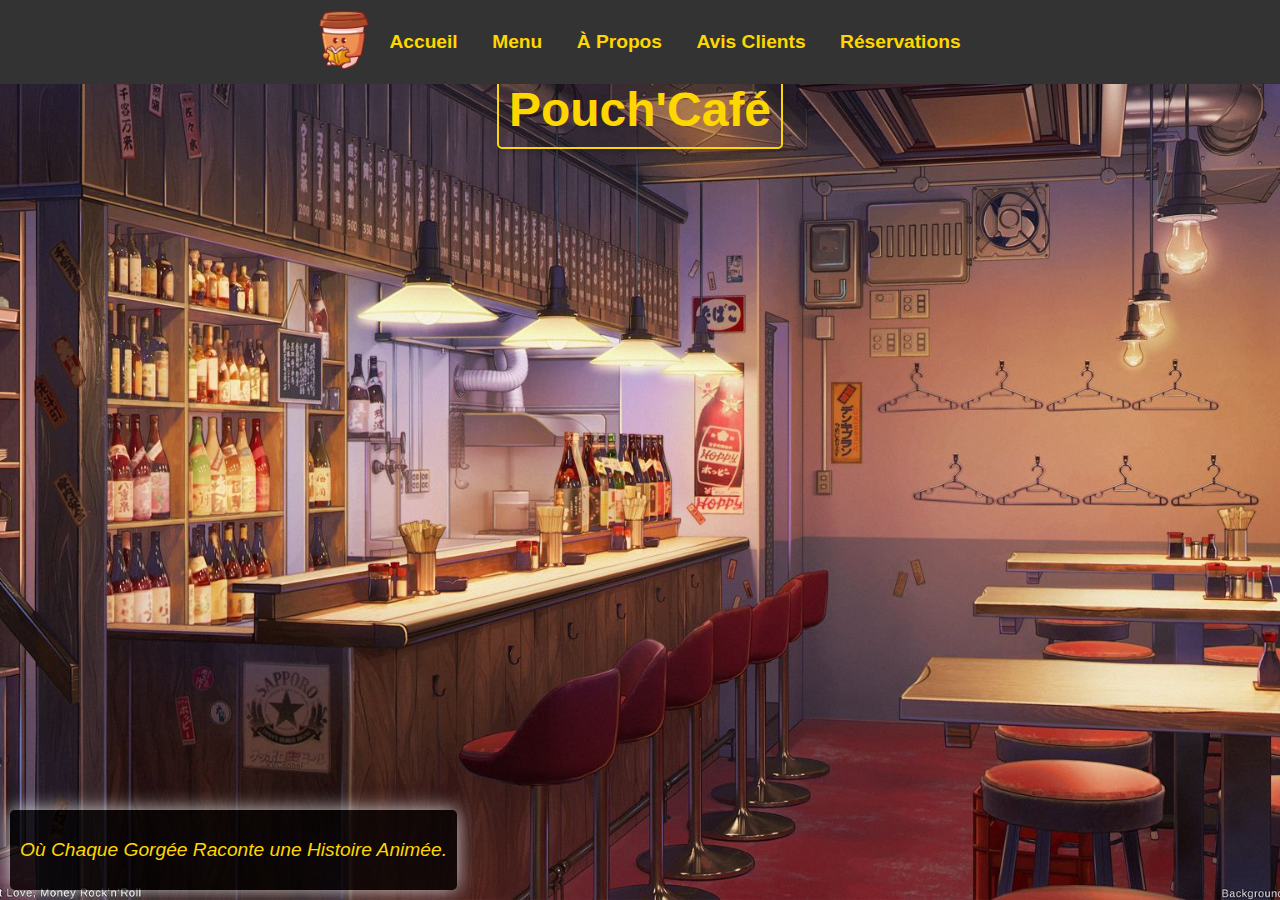
<file: index.html>
<!DOCTYPE html>
<html lang="en">

<head>
    <meta charset="UTF-8">
    <meta name="viewport" content="width=device-width, initial-scale=1.0">
    <title>Pouch'Café</title>
   <link rel="stylesheet" href="CSS/index.css">
</head>
<style>
    body {
        background-image: url(images/Accueil.jpg);
    }
</style>
<body>
    <nav>
        <div class="logo">
            <img src="images/cafe.png" alt="Pouch'Café Logo">
        </div>
        <div class="nav-links">
            <a href="index.html">Accueil</a>
            <a href="menu.html">Menu</a>
            <a href="about.html">À Propos</a>
            <a href="Clients.html">Avis Clients</a>
            <a href="reservation.html">Réservations</a>
        </div>
    </nav>
    <h1> Pouch'Café</h1>

    <!-- Ajout du slogan -->
    <div class="slogan-container">
        <p class="slogan">Où Chaque Gorgée Raconte une Histoire Animée.</p>
    </div>
</body>

</html>
</file>
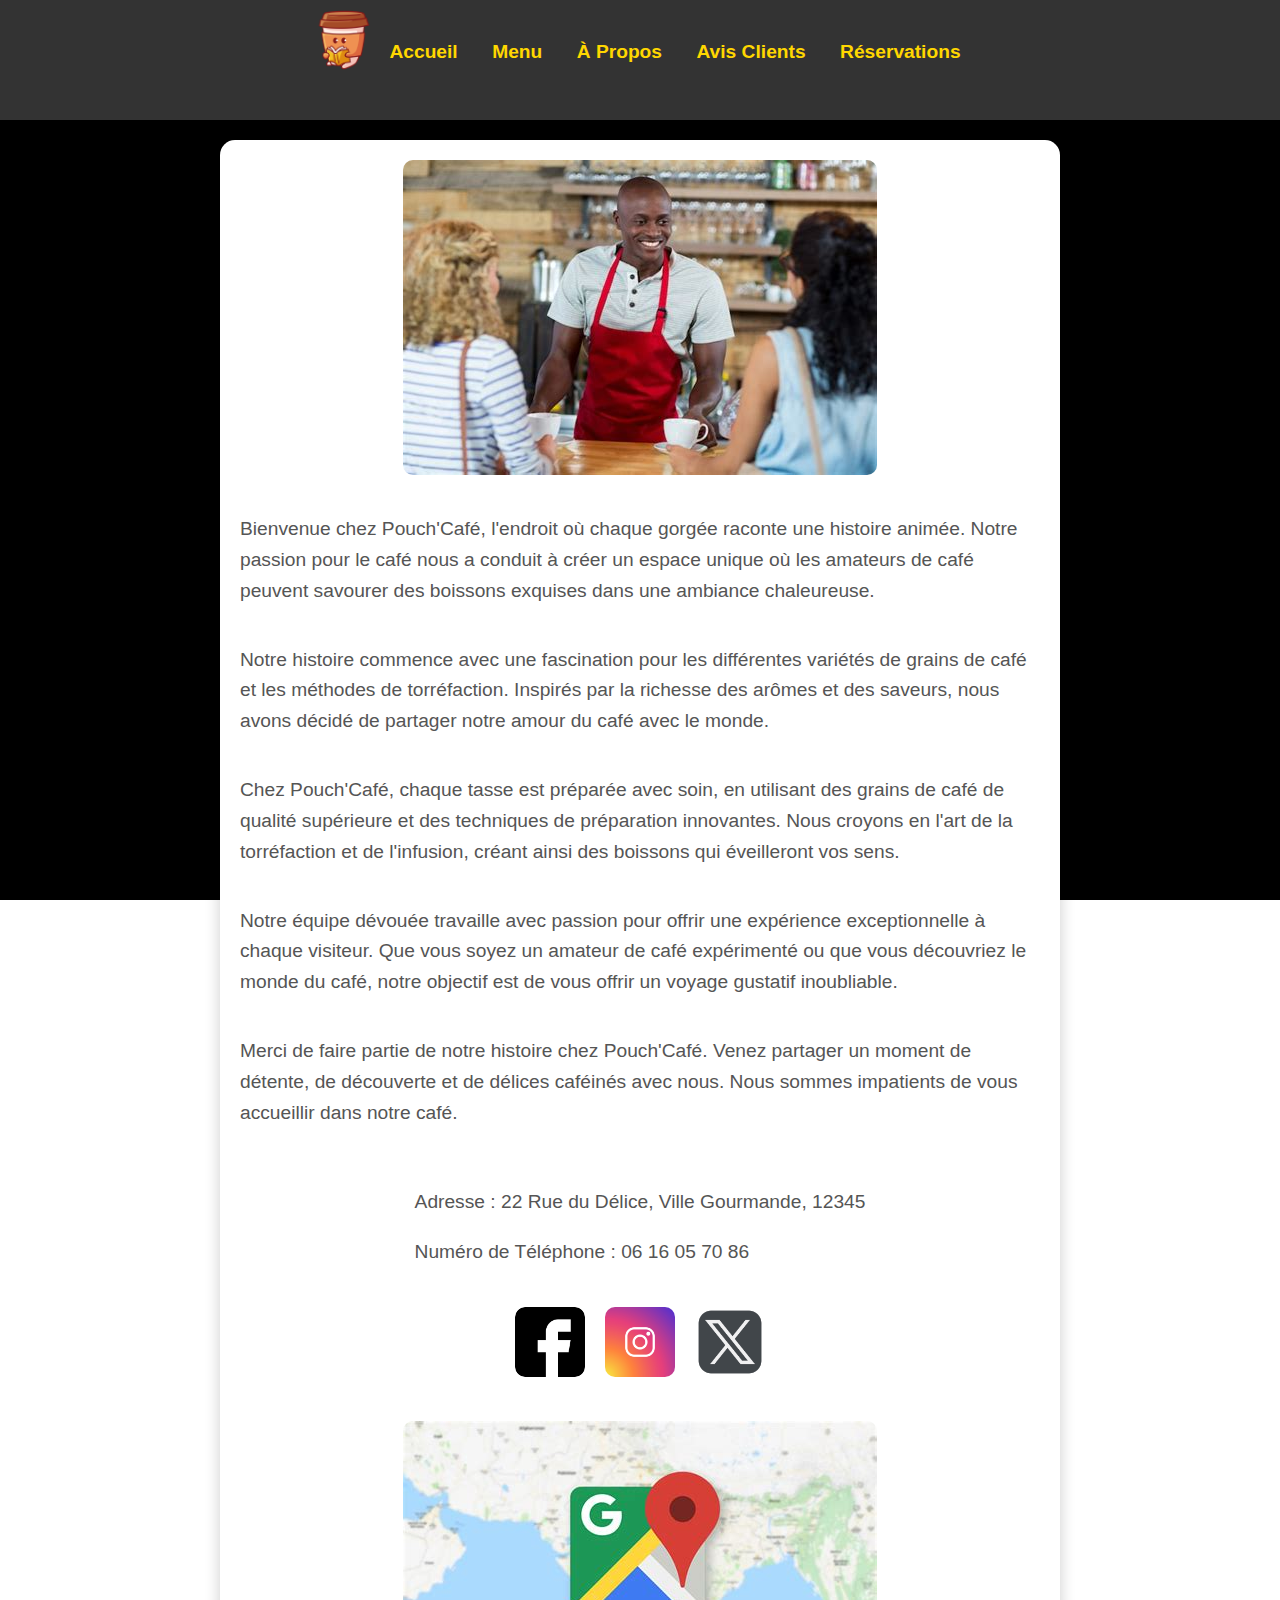
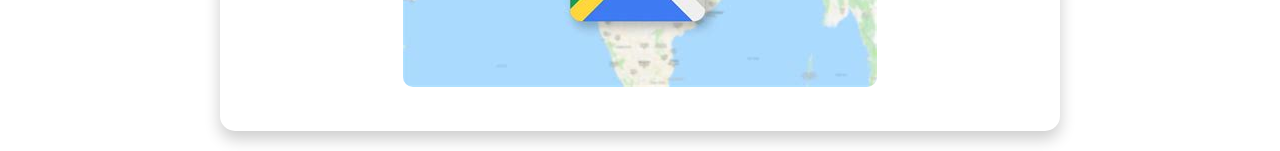
<file: about.html>
<!DOCTYPE html>
<html lang="en">

<head>
    <meta charset="UTF-8">
    <meta name="viewport" content="width=device-width, initial-scale=1.0">
    <title>À Propos - Pouch'Café</title>
    <link rel="stylesheet" href="CSS/about.css">
    
    
</head>
<style>
    body {
        background-image: url(images/Menu.png);
    }
</style>

<body>
    <nav>
        <div class="logo">
            <img src="images/cafe.png" alt="Pouch'Café Logo">
        </div>
        <div class="nav-links">
            <a href="index.html">Accueil</a>
            <a href="menu.html">Menu</a>
            <a href="about.html">À Propos</a>
            <a href="Clients.html">Avis Clients</a>
            <a href="reservation.html">Réservations</a>
            
        </div>
    </nav>
    
    <header>
        <h1>À Propos - Pouch'Café</h1>
    </header>

    <section>
        <img src="images/serveur.png" alt="Notre Café">
        <p>Bienvenue chez Pouch'Café, l'endroit où chaque gorgée raconte une histoire animée. Notre passion pour le café nous a conduit à créer un espace unique où les amateurs de café peuvent savourer des boissons exquises dans une ambiance chaleureuse.</p>

        <p>Notre histoire commence avec une fascination pour les différentes variétés de grains de café et les méthodes de torréfaction. Inspirés par la richesse des arômes et des saveurs, nous avons décidé de partager notre amour du café avec le monde.</p>

        <p>Chez Pouch'Café, chaque tasse est préparée avec soin, en utilisant des grains de café de qualité supérieure et des techniques de préparation innovantes. Nous croyons en l'art de la torréfaction et de l'infusion, créant ainsi des boissons qui éveilleront vos sens.</p>

        <p>Notre équipe dévouée travaille avec passion pour offrir une expérience exceptionnelle à chaque visiteur. Que vous soyez un amateur de café expérimenté ou que vous découvriez le monde du café, notre objectif est de vous offrir un voyage gustatif inoubliable.</p>

        <p>Merci de faire partie de notre histoire chez Pouch'Café. Venez partager un moment de détente, de découverte et de délices caféinés avec nous. Nous sommes impatients de vous accueillir dans notre café.</p>

        <div class="contact-info">
            <p>Adresse : 22 Rue du Délice, Ville Gourmande, 12345 </p>
            <p>Numéro de Téléphone : 06 16 05 70 86</p>
        </div>

        <div class="social-icons">
            <a href="https://www.facebook.com/MITCSAIL/videos/rick-roll/175310064147000/" target="_blank"><img src="images/facebook.png" alt=""></a>
            <a href="https://www.instagram.com/p/Ccgc9qFlBIh/" target="_blank"><img src="images/instagram.jpg" alt=""></a>
            <a href="https://twitter.com/rickroll" target="_blank"><img src="images/logox.png" alt=""></a>
        </div>

        <div class="map-container">
            <a href="https://www.google.com/maps/place/Rick+Roll+Island/@22.4438719,-74.22309,17z/data=!3m1!4b1!4m6!3m5!1s0x8934fd7dadab6253:0x8d40b9fca4d1ff4f!8m2!3d22.4438738!4d-74.220317!16s%2Fg%2F11t5wv9fk6?entry=ttu" target="_blank"><img src="images/maps.jpg" alt=""></a>
    </section>
</body>

</html>
</file>
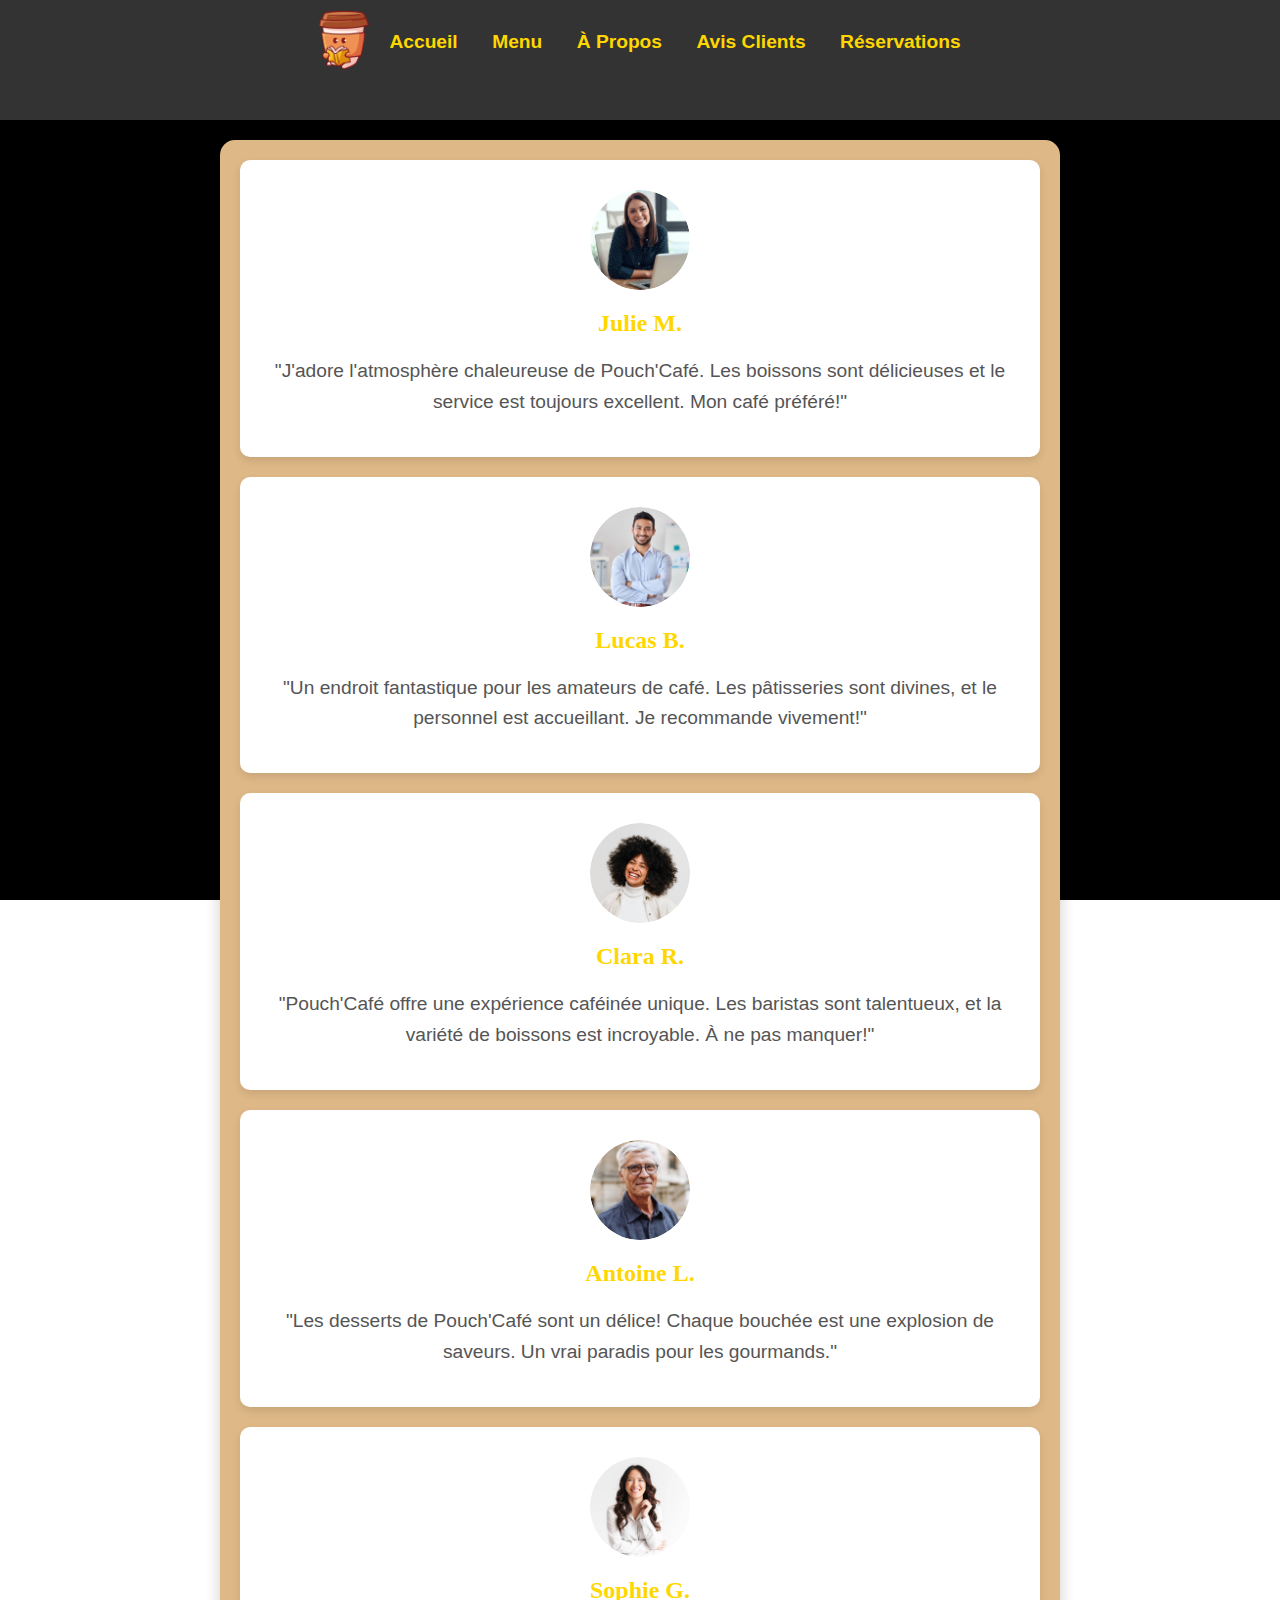
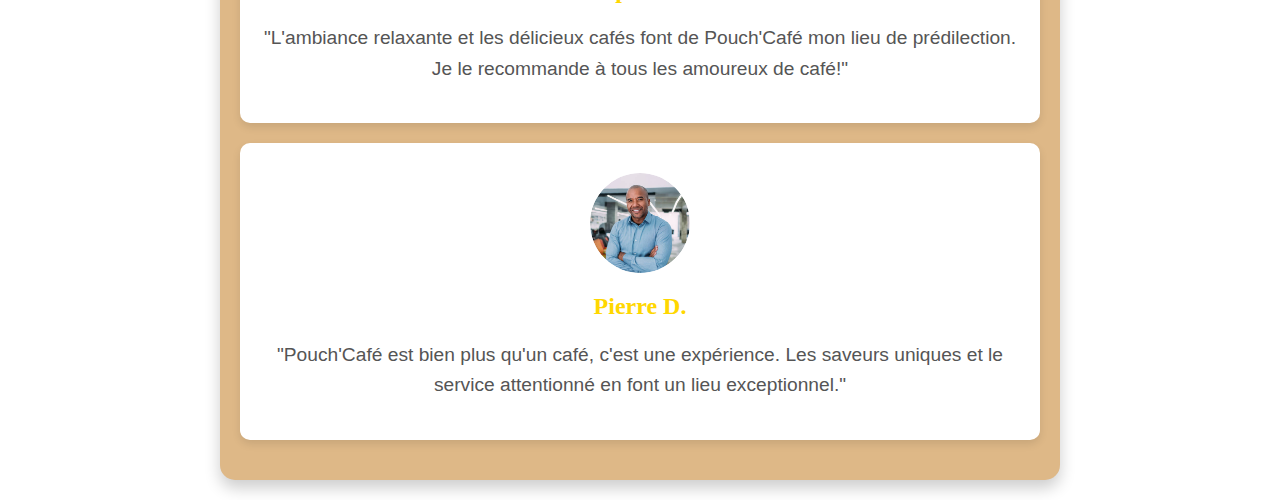
<file: Clients.html>
<!DOCTYPE html>
<html lang="en">

<head>
    <meta charset="UTF-8">
    <meta name="viewport" content="width=device-width, initial-scale=1.0">
    <title>Avis Clients - Pouch'Café</title>
    <link rel="stylesheet" href="CSS/Clients.css">
</head>
<style>
    body {
        background-image: url(images/Menu.png);
    }
</style>

<body>
    <nav>
        <div class="logo">
            <img src="images/cafe.png" alt="Pouch'Café Logo">
        </div>
        <div class="nav-links">
            <a href="index.html">Accueil</a>
            <a href="menu.html">Menu</a>
            <a href="about.html">À Propos</a>
            <a href="Clients.html">Avis Clients</a>
            <a href="reservation.html">Réservations</a>
        </div>
    </nav>

    <header>
        <h1>Avis Clients - Pouch'Café</h1>
    </header>

    <section>
        <div class="customer-review">
            <div class="customer-avatar">
                <img src="images/client5.jpg" alt="Customer 1">
            </div>
            <h2>Julie M.</h2>
            <p>"J'adore l'atmosphère chaleureuse de Pouch'Café. Les boissons sont délicieuses et le service est toujours excellent. Mon café préféré!"
            </p>
        </div>

        <div class="customer-review">
            <div class="customer-avatar">
                <img src="images/client1.jpg" alt="Customer 2">
            </div>
            <h2>Lucas B.</h2>
            <p>"Un endroit fantastique pour les amateurs de café. Les pâtisseries sont divines, et le personnel est accueillant. Je recommande vivement!"
            </p>
        </div>

        <div class="customer-review">
            <div class="customer-avatar">
                <img src="images/client4.jpg" alt="Customer 3">
            </div>
            <h2>Clara R.</h2>
            <p>"Pouch'Café offre une expérience caféinée unique. Les baristas sont talentueux, et la variété de boissons est incroyable. À ne pas manquer!"
            </p>
        </div>

        <div class="customer-review">
            <div class="customer-avatar">
                <img src="images/client2.jpg" alt="Customer 4">
            </div>
            <h2>Antoine L.</h2>
            <p>"Les desserts de Pouch'Café sont un délice! Chaque bouchée est une explosion de saveurs. Un vrai paradis pour les gourmands."
            </p>
        </div>

        <div class="customer-review">
            <div class="customer-avatar">
                <img src="images/client6.jpg" alt="Customer 5">
            </div>
            <h2>Sophie G.</h2>
            <p>"L'ambiance relaxante et les délicieux cafés font de Pouch'Café mon lieu de prédilection. Je le recommande à tous les amoureux de café!"
            </p>
        </div>

        <div class="customer-review">
            <div class="customer-avatar">
                <img src="images/client3.jpg" alt="Customer 6">
            </div>
            <h2>Pierre D.</h2>
            <p>"Pouch'Café est bien plus qu'un café, c'est une expérience. Les saveurs uniques et le service attentionné en font un lieu exceptionnel."
            </p>
        </div>
    </section>
</body>

</html>
</file>
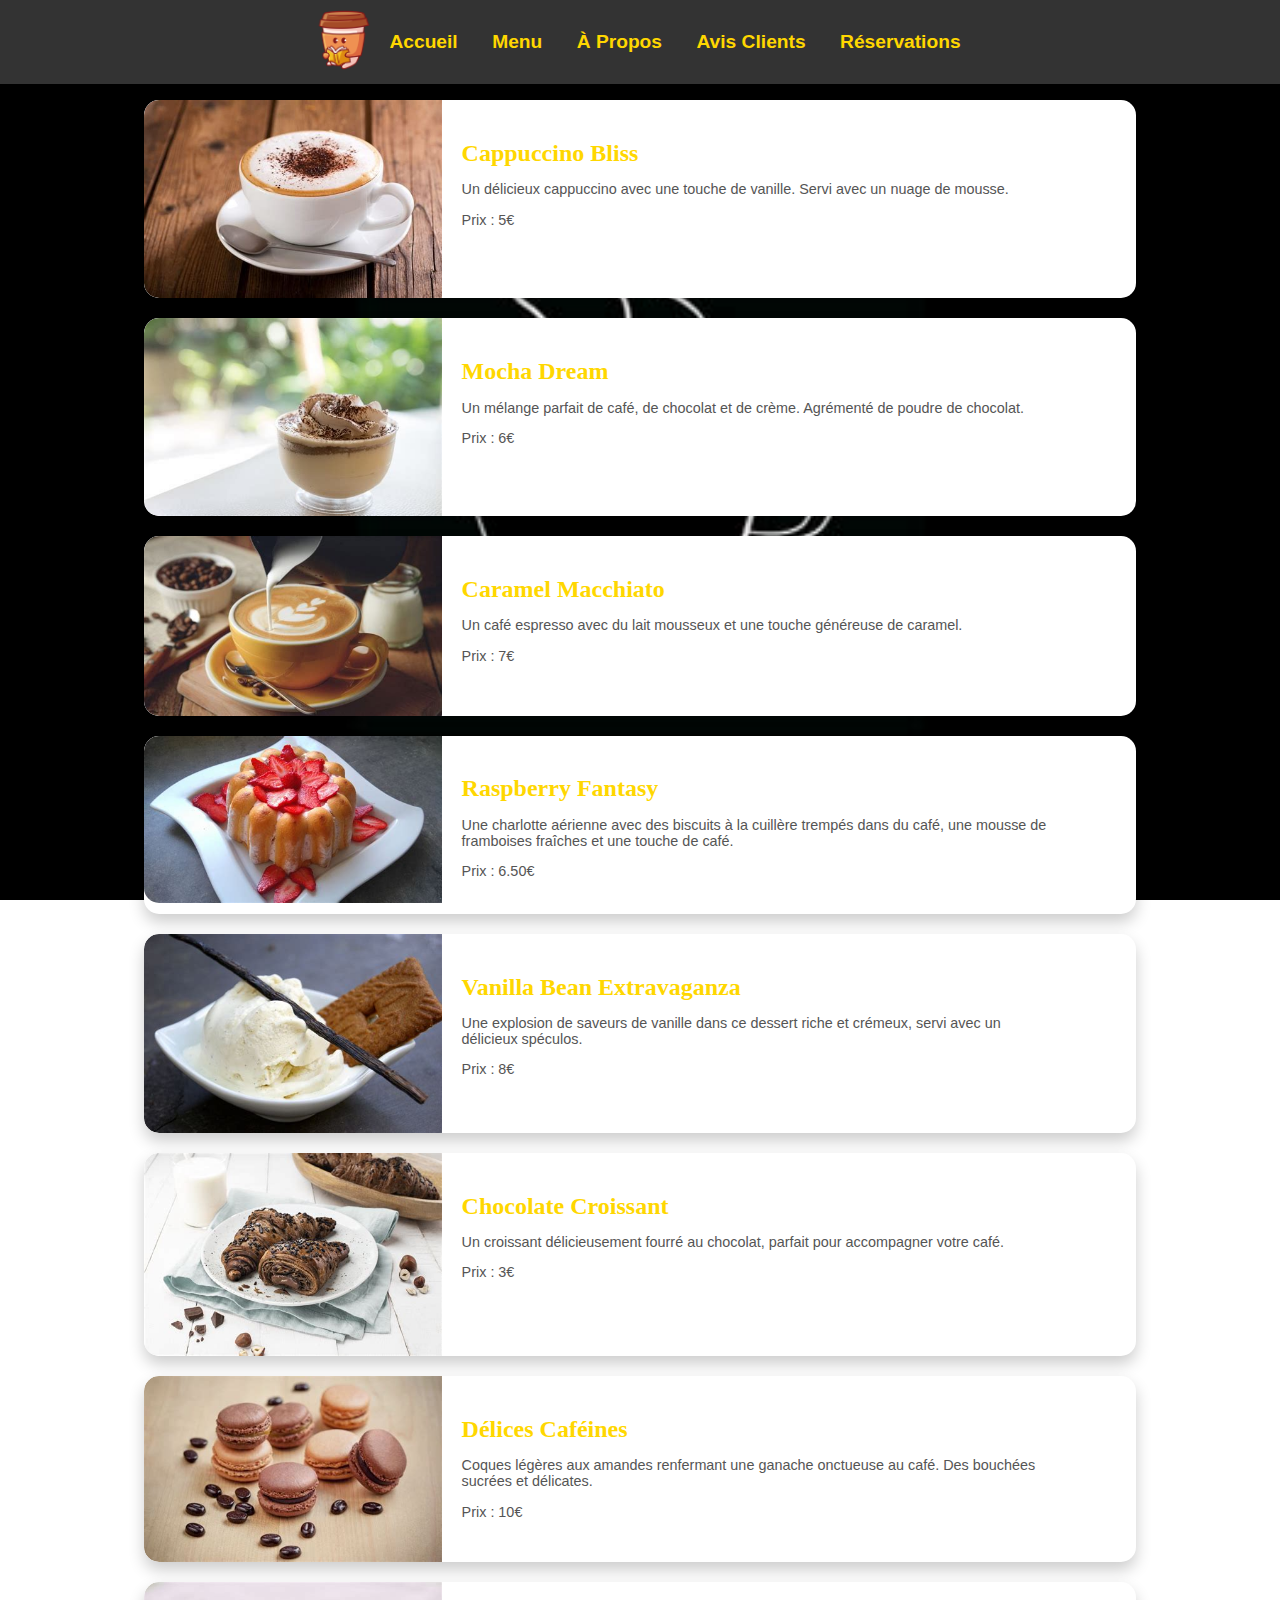
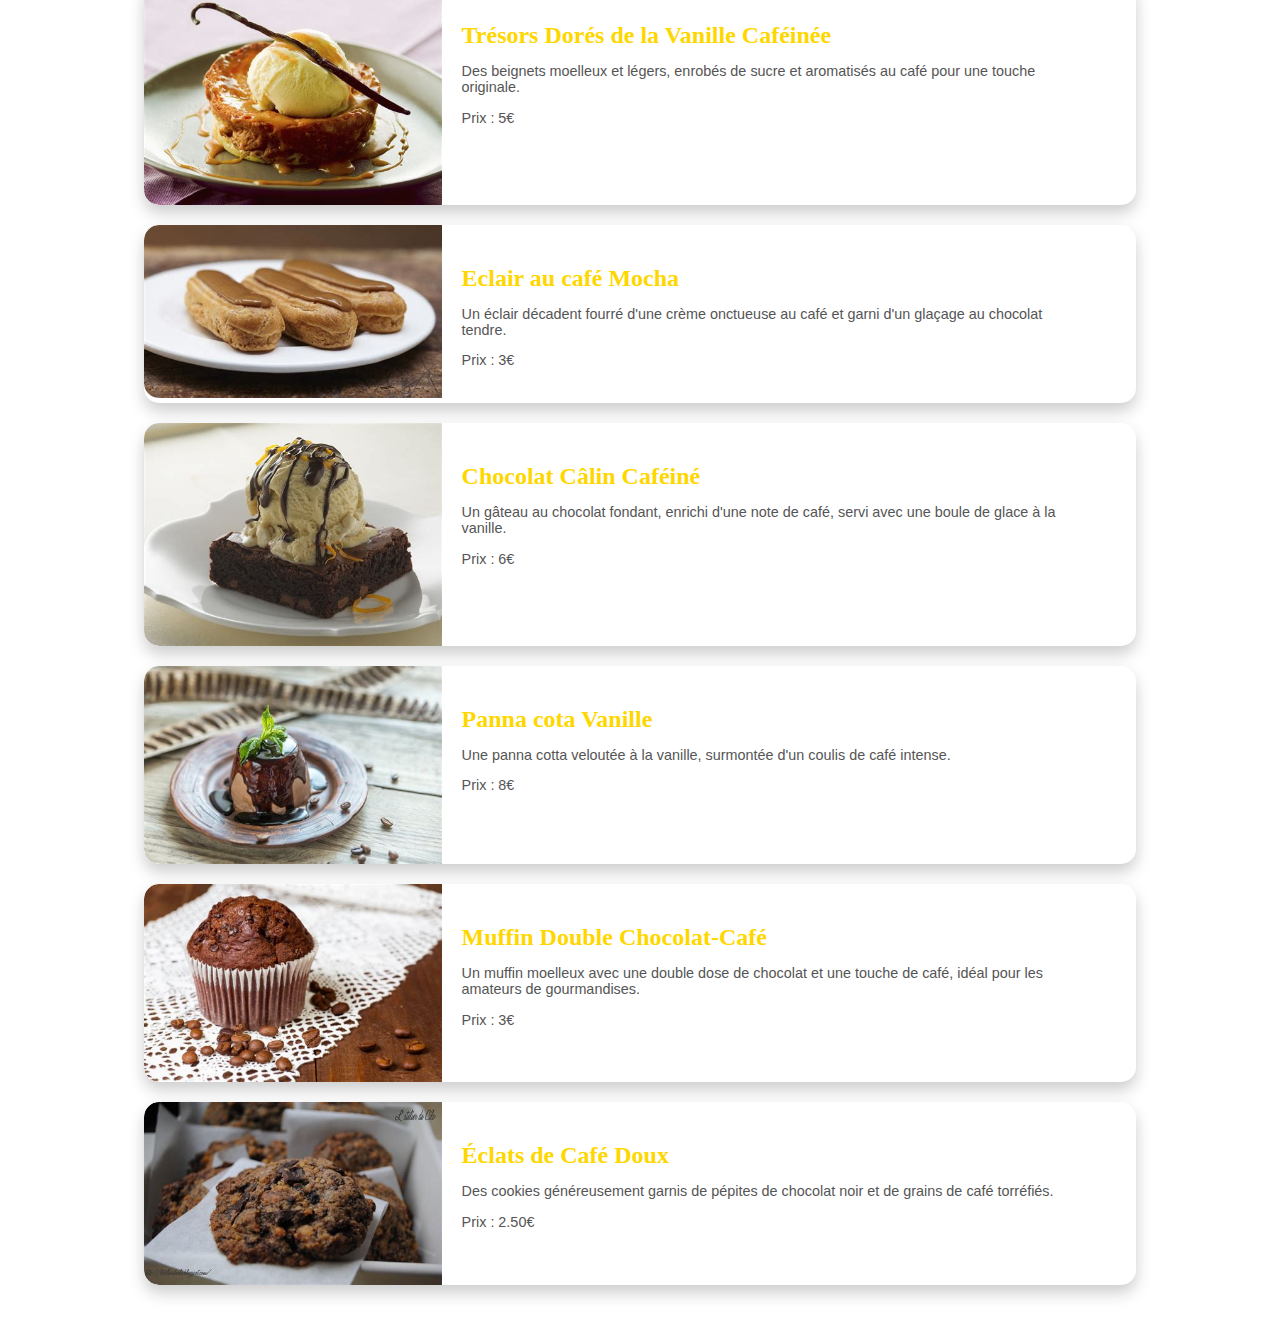
<file: menu.html>
<!DOCTYPE html>
<html lang="en">

<head>
    <meta charset="UTF-8">
    <meta name="viewport" content="width=device-width, initial-scale=1.0">
    <title>Menu - Pouch'Café</title>
    <link rel="stylesheet" href="CSS/menu.css">
</head>
<style>
    body {
        background-image: url(images/Menu.png);
    }
</style>

    <body>
        <nav>
            <div class="logo">
                <img src="images/cafe.png" alt="Pouch'Café Logo">
            </div>
            <div class="nav-links">
                <a href="index.html">Accueil</a>
                <a href="menu.html">Menu</a>
                <a href="about.html">À Propos</a>
                <a href="Clients.html">Avis Clients</a>
                <a href="reservation.html">Réservations</a>
                
            </div>
        </nav>
        <h1>Pouch'Café</h1>

        
    <section>
        <!-- Exemple d'élément du menu -->
        
        <div class="menu-item">
            <img src="images/Cappucino.png" alt="">
            <div class="menu-item-content">
                <h2>Cappuccino Bliss</h2>
                <p>Un délicieux cappuccino avec une touche de vanille. Servi avec un nuage de mousse.</p>
                <p>Prix : 5€</p>
            </div>
        </div>

        <!-- Ajoutez autant d'éléments que nécessaire -->

        <div class="menu-item">
            <img src="images/Mocha.png" alt="Plat 2">
            <div class="menu-item-content">
                <h2>Mocha Dream</h2>
                <p>Un mélange parfait de café, de chocolat et de crème. Agrémenté de poudre de chocolat.</p>
                <p>Prix : 6€</p>
            </div>
        </div>

        <div class="menu-item">
            <img src="images/Caramel.png" alt="Plat 3">
            <div class="menu-item-content">
                <h2>Caramel Macchiato</h2>
                <p>Un café espresso avec du lait mousseux et une touche généreuse de caramel.</p>
                <p>Prix : 7€</p>
            </div>
        </div>

        <div class="menu-item">
            <img src="images/charlotte.png" alt="Dessert 2">
            <div class="menu-item-content">
                <h2>Raspberry Fantasy</h2>
                <p>Une charlotte aérienne avec des biscuits à la cuillère trempés dans du café, une mousse de framboises fraîches et une touche de café.</p>
                <p>Prix : 6.50€</p>
            </div>
        </div>

        <div class="menu-item">
            <img src="images/vanille.png" alt="Dessert 3">
            <div class="menu-item-content">
                <h2>Vanilla Bean Extravaganza</h2>
                <p>Une explosion de saveurs de vanille dans ce dessert riche et crémeux, servi avec un délicieux spéculos.</p>
                <p>Prix : 8€</p>
        
        
            </div>
            </div>
            
            <div class="menu-item">
                <img src="images/croissant.png" alt="Plat 2">
                <div class="menu-item-content">
                    <h2>Chocolate Croissant</h2>
                    <p>Un croissant délicieusement fourré au chocolat, parfait pour accompagner votre café.</p>
                    <p>Prix : 3€</p>
                </div>
            </div>
            <div class="menu-item">
                <img src="images/macarons.png" alt="Plat 2">
                <div class="menu-item-content">
                    <h2> Délices Caféines </h2>
                    <p>Coques légères aux amandes renfermant une ganache onctueuse au café. Des bouchées sucrées et délicates.</p>
                    <p>Prix : 10€</p>
                </div>
            </div>
            <div class="menu-item">
                <img src="images/pain.png" alt="Plat 2">
                <div class="menu-item-content">
                    <h2>Trésors Dorés de la Vanille Caféinée</h2>
                    <p>Des beignets moelleux et légers, enrobés de sucre et aromatisés au café pour une touche originale.</p>
                    <p>Prix : 5€</p>
                </div>
            </div><div class="menu-item">
                <img src="images/éclair.png" alt="Plat 2">
                <div class="menu-item-content">
                    <h2>Eclair au café Mocha</h2>
                    <p>Un éclair décadent fourré d'une crème onctueuse au café et garni d'un glaçage au chocolat tendre.</p>
                    <p>Prix : 3€</p>
                </div>
            </div><div class="menu-item">
                <img src="images/glace.png" alt="Plat 2">
                <div class="menu-item-content">
                    <h2>Chocolat Câlin Caféiné</h2>
                    <p>Un gâteau au chocolat fondant, enrichi d'une note de café, servi avec une boule de glace à la vanille.</p>
                    <p>Prix : 6€</p>
            </div>
        </div>
    </div><div class="menu-item">
        <img src="images/pana.png" alt="Plat 2">
        <div class="menu-item-content">
            <h2>Panna cota Vanille </h2>
            <p>Une panna cotta veloutée à la vanille, surmontée d'un coulis de café intense.</p>
            <p>Prix : 8€</p>
        </div>
    
    </div><div class="menu-item">
        <img src="images/muffin.png" alt="Plat 2">
        <div class="menu-item-content">
            <h2>Muffin Double Chocolat-Café</h2>
            <p>Un muffin moelleux avec une double dose de chocolat et une touche de café, idéal pour les amateurs de gourmandises.</p>
            <p>Prix : 3€</p>
    </div>
</div><div class="menu-item">
    <img src="images/cookie.png" alt="Plat 2">
    <div class="menu-item-content">
        <h2>Éclats de Café Doux</h2>
        <p>Des cookies généreusement garnis de pépites de chocolat noir et de grains de café torréfiés.</p>
        <p>Prix : 2.50€</p>




    </section>
</body>

</html>
</file>
<file: CSS/index.css>
body {
    margin: 0;
    padding: 0;
    background-size: cover;
    background-position: center;
    font-family: 'Roboto', sans-serif; /* Nouvelle police 'Roboto' */
    color: #FFD700; /* Couleur dorée pour le texte */
    text-align: center;
    height: 100vh;
    overflow: hidden;
}

h1 {
    font-size: 3em;
    margin: 0;
    padding-top: 100px;
    font-weight: 900   
}

h1 {
    border: 2px solid #FFD700; /* Couleur et épaisseur de la bordure */
    border-radius: 5px; /* Bordure arrondie */
    padding: 10px; /* Espace à l'intérieur de la bordure */
    box-shadow: 2px 2px 5px rgba(0, 0, 0, 0.2); /* Ombre pour l'effet 3D */
    display: inline-block; /* Pour que la bordure s'ajuste autour du contenu */
    margin-top: 70px;
}

nav {
    background-color: #333;
    padding: 10px 0;
    position: absolute;
    top: 0;
    width: 100%;
    box-sizing: border-box;
    display: flex;
    justify-content: center;
    align-items: center;
}

nav a {
    color: #FFD700; /* Couleur dorée pour les liens */
    text-decoration: none;
    margin: 0 15px;
    font-weight: bold;
    font-size: 1.2em;
}

.logo img {
    width: 60px;
    height: auto;
    margin-left: 10px;
}

/* Ajout de styles pour le slogan */
.slogan-container {
    position: absolute;
    bottom: 10px;
    left: 10px;
    background-color: rgba(0, 0, 0, 0.7);
    /* Fond avec une opacité de 70% */
    padding: 10px;
    border-radius: 5px;
    box-shadow: 0 0 20px rgba(255, 255, 255, 0.8);
}

.slogan {
    color: #FFD700; /* Couleur dorée pour le texte du slogan */
    font-size: 1.2em;
    font-style: italic;
}
</file>
<file: CSS/about.css>
body {
            margin: 0;
            padding: 0;
            font-family: 'Nunito', sans-serif;
            color: #ff6200; /* Couleur jaune-orange */
            background-size: cover;
            background-position: center;
            background-attachment: fixed; /* Fixe l'image de fond pendant le défilement */
        }
        
        nav {
            background-color: #333;
            padding: 10px 0;
            position: absolute;
            top: 0;
            width: 100%;
            box-sizing: border-box;
            display: flex;
            justify-content: center;
            align-items: center;
        }


        .logo img {
            width: 60px;
            height: auto;
            margin-left: 10px;
        }


        header {
            background-color: #333;
            color: #fff;
            text-align: center;
            padding: 20px 0;
            font-family: 'Pacifico', cursive;
        }

        section {
            display: flex;
            flex-direction: column; /* Modification de la direction pour ordonner de haut en bas */
            align-items: center; /* Centre les éléments horizontalement */
            padding: 20px;
        }


        nav a {
            color: #FFD700; /* Couleur dorée pour les liens */
            text-decoration: none;
            margin: 0 15px;
            font-weight: bold;
            font-size: 1.2em;
        }

        .logo img {
            width: 60px;
            height: auto;
            margin-left: 10px;
        }
        section {
            max-width: 800px;
            margin: 20px auto;
            padding: 20px;
            background-color: #fff;
            border-radius: 15px;
            box-shadow: 0 8px 16px rgba(0, 0, 0, 0.2);
        }

        img {
            max-width: 100%;
            border-radius: 10px;
            margin-bottom: 20px;
        }

        .contact-info {
            text-align: left;
            margin-top: 20px;
        }

        .social-icons {
            margin-top: 20px;
            display: flex;
            justify-content: center;
            align-items: center;
        }

        .social-icons a {
            display: inline-block;
            margin: 0 10px;
            color: #333;
            font-size: 1em;
            text-decoration: none;
        }

        .social-icons img {
            width: 70px; /* Ajustement de la taille des icônes */
            height: auto;
        }

        .map-container {
            margin-top: 20px;
            position: relative;
            overflow: hidden;
        }

        p {
            font-size: 1.2em;
            line-height: 1.6;
            color: #555;
        }
</file>
<file: CSS/Clients.css>
body {
            margin: 0;
            padding: 0;
            font-family: 'Nunito', sans-serif;
            color: #ff6200; /* Couleur jaune-orange */
            background-size: cover;
            background-position: center;
            background-attachment: fixed; /* Fixe l'image de fond pendant le défilement */
        }

        nav {
            background-color: #333;
            padding: 10px 0;
            position: absolute;
            top: 0;
            width: 100%;
            box-sizing: border-box;
            display: flex;
            justify-content: center;
            align-items: center;
        }

        .logo img {
            width: 60px;
            height: auto;
            margin-left: 10px;
        }

        nav a {
            color: #FFD700; /* Couleur dorée pour les liens */
            text-decoration: none;
            margin: 0 15px;
            font-weight: bold;
            font-size: 1.2em;
        }

        header {
            background-color: #333;
            color: #fff;
            text-align: center;
            padding: 20px 0;
            font-family: 'Pacifico', cursive;
        }

        section {
            max-width: 800px;
            margin: 20px auto;
            padding: 20px;
            background-color: burlywood;
            border-radius: 15px;
            box-shadow: 0 8px 16px rgba(0, 0, 0, 0.2);
            text-align: center;
        }

        .customer-review {
            margin-bottom: 20px;
            padding: 20px;
            background-color: #fff;
            border-radius: 10px;
            box-shadow: 0 4px 8px rgba(0, 0, 0, 0.1);
            transition: transform 0.3s;
        }

        .customer-review:hover {
            transform: scale(1.03);
        }

        .customer-avatar {
            width: 100px;
            height: 100px;
            border-radius: 50%;
            overflow: hidden;
            margin: 10px auto;
        }

        .customer-avatar img {
            width: 100%;
            height: 100%;
            object-fit: cover;
            border-radius: 50%;
        }

        h2 {
            color: #FFD700;
            font-family: 'Pacifico', cursive;
            margin-bottom: 10px;
            font-size: 1.5em;
        }

        p {
            color: #555;
            font-size: 1.2em;
            line-height: 1.6;
        }
</file>
<file: CSS/menu.css>
body {
    margin: 0;
    padding: 0;
    font-family: 'Nunito', sans-serif;
    color: #FFD700; /* Couleur jaune-orange */
    background-size: cover;
    background-position: center;
    background-attachment: fixed; /* Fixe l'image de fond pendant le défilement */
}

nav {
    background-color: #333;
    padding: 10px 0;
    position: absolute;
    top: 0;
    width: 100%;
    box-sizing: border-box;
    display: flex;
    justify-content: center;
    align-items: center;
}

nav a {
    color: #FFD700; /* Couleur dorée pour les liens */
    text-decoration: none;
    margin: 0 15px;
    font-weight: bold;
    font-size: 1.2em;
}

.logo img {
    width: 60px;
    height: auto;
    margin-left: 10px;
}


header {
    background-color: #333;
    color: #fff;
    text-align: center;
    padding: 20px 0;
    font-family: 'Pacifico', cursive;
}

section {
    display: flex;
    flex-direction: column; /* Modification de la direction pour ordonner de haut en bas */
    align-items: center; /* Centre les éléments horizontalement */
    padding: 20px;
}

.menu-item {
    background-color: #fff;
    border-radius: 15px;
    box-shadow: 0 8px 16px rgba(0, 0, 0, 0.2);
    overflow: hidden;
    width: 80%; /* Ajustement de la largeur */
    display: flex; /* Affichage en ligne */
    margin-bottom: 20px; /* Espacement entre les éléments */
    transition: transform 0.3s;
}

.menu-item:hover {
    transform: scale(1.05);
}

.menu-item img {
    width: 30%; /* Ajustement de la largeur de l'image */
    height: 100%; /* Ajustement de la hauteur de l'image */
    object-fit: cover;
    border-radius: 15px 0 0 15px;
}

.menu-item-content {
    padding: 20px;
    text-align: left;
    width: 60%; /* Ajustement de la largeur du contenu */
}

h2 {
    color: #FFD700;
    font-family: 'Pacifico', cursive;
    margin-bottom: 10px;
}

p {
    color: #555;
    font-size: 0.9em;
}
</file>
